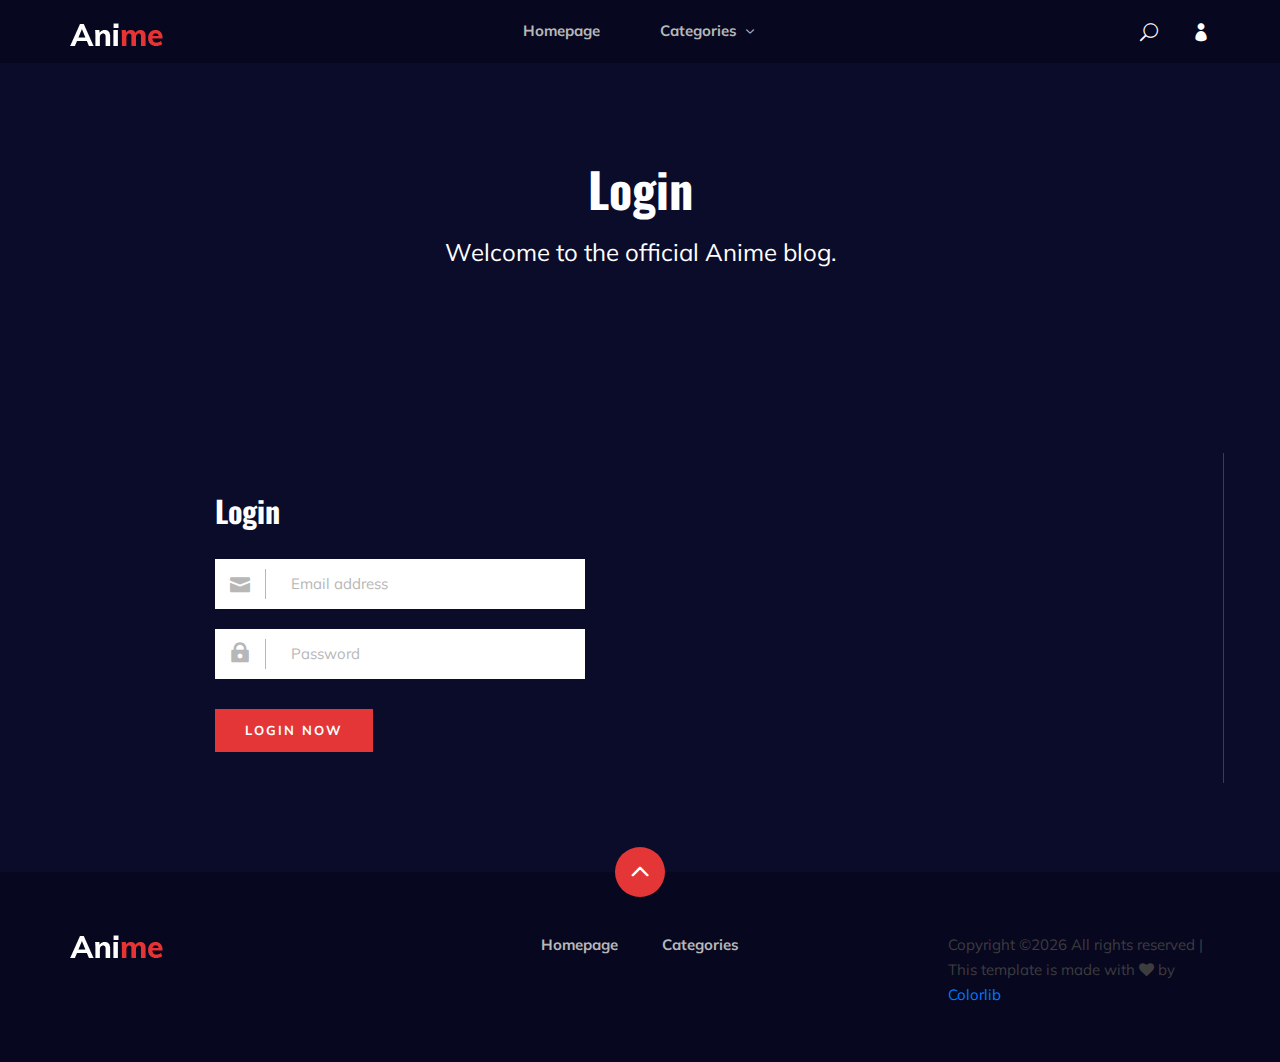
<file: login.html>
<!DOCTYPE html>
<html lang="zxx">

<head>
    <meta charset="UTF-8">
    <meta name="description" content="Anime Template">
    <meta name="keywords" content="Anime, unica, creative, html">
    <meta name="viewport" content="width=device-width, initial-scale=1.0">
    <meta http-equiv="X-UA-Compatible" content="ie=edge">
    <title>Anime | Template</title>

    <!-- Google Font -->
    <link href="https://fonts.googleapis.com/css2?family=Oswald:wght@300;400;500;600;700&display=swap" rel="stylesheet">
    <link href="https://fonts.googleapis.com/css2?family=Mulish:wght@300;400;500;600;700;800;900&display=swap"
        rel="stylesheet">
    <link rel="stylesheet" href="https://unpkg.com/swiper@8/swiper-bundle.min.css" />
    <!-- Css Styles -->
    <link rel="stylesheet" href="css/bootstrap.min.css" type="text/css">
    <link rel="stylesheet" href="css/font-awesome.min.css" type="text/css">
    <link rel="stylesheet" href="css/elegant-icons.css" type="text/css">
    <link rel="stylesheet" href="css/style.css" type="text/css">
</head>

<body>
    <!-- Page Preloder -->
    <div id="preloder" class="preloder">
        <div class="loader"></div>
    </div>

    <!-- Header Section Begin -->
    <header class="header">
        <div class="container">
            <div class="row">
                <div class="col-lg-2">
                    <div class="header__logo">
                        <a href="./index.html">
                            <img src="img/logo.png" alt="">
                        </a>
                    </div>
                </div>
                <div class="col-lg-8">
                    <div class="header__nav">
                        <nav class="header__menu mobile-menu">
                            <ul>
                                <li><a href="./index.html">Homepage</a></li>
                                <li><a href="./categories.html">Categories <span class="arrow_carrot-down"></span></a>
                                    <ul class="dropdown">
                                        <li><a href="./categories.html">Categories</a></li>
                                    </ul>
                                </li>
                            </ul>
                        </nav>
                    </div>
                </div>
                <div class="col-lg-2">
                    <div class="header__right">
                        <a href="#" class="search-switch"><span class="icon_search"></span></a>
                        <a href="./login.html"><span class="icon_profile"></span></a>
                    </div>
                </div>
            </div>
            <div id="mobile-menu-wrap"></div>
        </div>
    </header>
    <!-- Header End -->

    <!-- Normal Breadcrumb Begin -->
    <section class="normal-breadcrumb set-bg" data-setbg="img/normal-breadcrumb.jpg">
        <div class="container">
            <div class="row">
                <div class="col-lg-12 text-center">
                    <div class="normal__breadcrumb__text">
                        <h2>Login</h2>
                        <p>Welcome to the official Anime blog.</p>
                    </div>
                </div>
            </div>
        </div>
    </section>
    <!-- Normal Breadcrumb End -->

    <!-- Login Section Begin -->
    <section class="login spad">
        <div class="container">
            <div class="row">
                <div class="col-lg-12">
                    <div class="login__form">
                        <h3>Login</h3>
                        <form action="#">
                            <div class="input__item">
                                <input type="text" placeholder="Email address">
                                <span class="icon_mail"></span>
                            </div>
                            <div class="input__item">
                                <input type="text" placeholder="Password">
                                <span class="icon_lock"></span>
                            </div>
                            <button type="submit" class="site-btn">Login Now</button>
                        </form>
                    </div>
                </div>
            </div>
        </div>
    </section>
    <!-- Login Section End -->

    <!-- Footer Section Begin -->
    <footer class="footer">
        <div class="page-up">
            <a href="#" id="scrollToTopButton"><span class="arrow_carrot-up"></span></a>
        </div>
        <div class="container">
            <div class="row">
                <div class="col-lg-3">
                    <div class="footer__logo">
                        <a href="./index.html"><img src="img/logo.png" alt=""></a>
                    </div>
                </div>
                <div class="col-lg-6">
                    <div class="footer__nav">
                        <ul>
                            <li class="active"><a href="./index.html">Homepage</a></li>
                            <li><a href="./categories.html">Categories</a></li>
                        </ul>
                    </div>
                </div>
                <div class="col-lg-3">
                    <p><!-- Link back to Colorlib can't be removed. Template is licensed under CC BY 3.0. -->
                      Copyright &copy;<script>document.write(new Date().getFullYear());</script> All rights reserved | This template is made with <i class="fa fa-heart" aria-hidden="true"></i> by <a href="https://colorlib.com" target="_blank">Colorlib</a>
                      <!-- Link back to Colorlib can't be removed. Template is licensed under CC BY 3.0. --></p>

                  </div>
              </div>
          </div>
      </footer>
      <!-- Footer Section End -->

      <!-- Search model Begin -->
      <div class="search-model">
        <div class="h-100 d-flex align-items-center justify-content-center">
            <div class="search-close-switch"><i class="icon_close"></i></div>
            <form class="search-model-form">
                <input type="text" id="search-input" placeholder="Search here.....">
            </form>
        </div>
    </div>
    <!-- Search model end -->

    <!-- Js Plugins -->
</body>

</html>
</file>
<file: css/elegant-icons.css>
@font-face {
	font-family: 'ElegantIcons';
	src:url('../fonts/ElegantIcons.eot');
	src:url('../fonts/ElegantIcons.eot?#iefix') format('embedded-opentype'),
		url('../fonts/ElegantIcons.woff') format('woff'),
		url('../fonts/ElegantIcons.ttf') format('truetype'),
		url('../fonts/ElegantIcons.svg#ElegantIcons') format('svg');
	font-weight: normal;
	font-style: normal;
}

/* Use the following CSS code if you want to use data attributes for inserting your icons */
[data-icon]:before {
	font-family: 'ElegantIcons';
	content: attr(data-icon);
	speak: none;
	font-weight: normal;
	font-variant: normal;
	text-transform: none;
	line-height: 1;
	-webkit-font-smoothing: antialiased;
	-moz-osx-font-smoothing: grayscale;
}

/* Use the following CSS code if you want to have a class per icon */
/*
Instead of a list of all class selectors,
you can use the generic selector below, but it's slower:
[class*="your-class-prefix"] {
*/
.arrow_up, .arrow_down, .arrow_left, .arrow_right, .arrow_left-up, .arrow_right-up, .arrow_right-down, .arrow_left-down, .arrow-up-down, .arrow_up-down_alt, .arrow_left-right_alt, .arrow_left-right, .arrow_expand_alt2, .arrow_expand_alt, .arrow_condense, .arrow_expand, .arrow_move, .arrow_carrot-up, .arrow_carrot-down, .arrow_carrot-left, .arrow_carrot-right, .arrow_carrot-2up, .arrow_carrot-2down, .arrow_carrot-2left, .arrow_carrot-2right, .arrow_carrot-up_alt2, .arrow_carrot-down_alt2, .arrow_carrot-left_alt2, .arrow_carrot-right_alt2, .arrow_carrot-2up_alt2, .arrow_carrot-2down_alt2, .arrow_carrot-2left_alt2, .arrow_carrot-2right_alt2, .arrow_triangle-up, .arrow_triangle-down, .arrow_triangle-left, .arrow_triangle-right, .arrow_triangle-up_alt2, .arrow_triangle-down_alt2, .arrow_triangle-left_alt2, .arrow_triangle-right_alt2, .arrow_back, .icon_minus-06, .icon_plus, .icon_close, .icon_check, .icon_minus_alt2, .icon_plus_alt2, .icon_close_alt2, .icon_check_alt2, .icon_zoom-out_alt, .icon_zoom-in_alt, .icon_search, .icon_box-empty, .icon_box-selected, .icon_minus-box, .icon_plus-box, .icon_box-checked, .icon_circle-empty, .icon_circle-slelected, .icon_stop_alt2, .icon_stop, .icon_pause_alt2, .icon_pause, .icon_menu, .icon_menu-square_alt2, .icon_menu-circle_alt2, .icon_ul, .icon_ol, .icon_adjust-horiz, .icon_adjust-vert, .icon_document_alt, .icon_documents_alt, .icon_pencil, .icon_pencil-edit_alt, .icon_pencil-edit, .icon_folder-alt, .icon_folder-open_alt, .icon_folder-add_alt, .icon_info_alt, .icon_error-oct_alt, .icon_error-circle_alt, .icon_error-triangle_alt, .icon_question_alt2, .icon_question, .icon_comment_alt, .icon_chat_alt, .icon_vol-mute_alt, .icon_volume-low_alt, .icon_volume-high_alt, .icon_quotations, .icon_quotations_alt2, .icon_clock_alt, .icon_lock_alt, .icon_lock-open_alt, .icon_key_alt, .icon_cloud_alt, .icon_cloud-upload_alt, .icon_cloud-download_alt, .icon_image, .icon_images, .icon_lightbulb_alt, .icon_gift_alt, .icon_house_alt, .icon_genius, .icon_mobile, .icon_tablet, .icon_laptop, .icon_desktop, .icon_camera_alt, .icon_mail_alt, .icon_cone_alt, .icon_ribbon_alt, .icon_bag_alt, .icon_creditcard, .icon_cart_alt, .icon_paperclip, .icon_tag_alt, .icon_tags_alt, .icon_trash_alt, .icon_cursor_alt, .icon_mic_alt, .icon_compass_alt, .icon_pin_alt, .icon_pushpin_alt, .icon_map_alt, .icon_drawer_alt, .icon_toolbox_alt, .icon_book_alt, .icon_calendar, .icon_film, .icon_table, .icon_contacts_alt, .icon_headphones, .icon_lifesaver, .icon_piechart, .icon_refresh, .icon_link_alt, .icon_link, .icon_loading, .icon_blocked, .icon_archive_alt, .icon_heart_alt, .icon_star_alt, .icon_star-half_alt, .icon_star, .icon_star-half, .icon_tools, .icon_tool, .icon_cog, .icon_cogs, .arrow_up_alt, .arrow_down_alt, .arrow_left_alt, .arrow_right_alt, .arrow_left-up_alt, .arrow_right-up_alt, .arrow_right-down_alt, .arrow_left-down_alt, .arrow_condense_alt, .arrow_expand_alt3, .arrow_carrot_up_alt, .arrow_carrot-down_alt, .arrow_carrot-left_alt, .arrow_carrot-right_alt, .arrow_carrot-2up_alt, .arrow_carrot-2dwnn_alt, .arrow_carrot-2left_alt, .arrow_carrot-2right_alt, .arrow_triangle-up_alt, .arrow_triangle-down_alt, .arrow_triangle-left_alt, .arrow_triangle-right_alt, .icon_minus_alt, .icon_plus_alt, .icon_close_alt, .icon_check_alt, .icon_zoom-out, .icon_zoom-in, .icon_stop_alt, .icon_menu-square_alt, .icon_menu-circle_alt, .icon_document, .icon_documents, .icon_pencil_alt, .icon_folder, .icon_folder-open, .icon_folder-add, .icon_folder_upload, .icon_folder_download, .icon_info, .icon_error-circle, .icon_error-oct, .icon_error-triangle, .icon_question_alt, .icon_comment, .icon_chat, .icon_vol-mute, .icon_volume-low, .icon_volume-high, .icon_quotations_alt, .icon_clock, .icon_lock, .icon_lock-open, .icon_key, .icon_cloud, .icon_cloud-upload, .icon_cloud-download, .icon_lightbulb, .icon_gift, .icon_house, .icon_camera, .icon_mail, .icon_cone, .icon_ribbon, .icon_bag, .icon_cart, .icon_tag, .icon_tags, .icon_trash, .icon_cursor, .icon_mic, .icon_compass, .icon_pin, .icon_pushpin, .icon_map, .icon_drawer, .icon_toolbox, .icon_book, .icon_contacts, .icon_archive, .icon_heart, .icon_profile, .icon_group, .icon_grid-2x2, .icon_grid-3x3, .icon_music, .icon_pause_alt, .icon_phone, .icon_upload, .icon_download, .social_facebook, .social_twitter, .social_pinterest, .social_googleplus, .social_tumblr, .social_tumbleupon, .social_wordpress, .social_instagram, .social_dribbble, .social_vimeo, .social_linkedin, .social_rss, .social_deviantart, .social_share, .social_myspace, .social_skype, .social_youtube, .social_picassa, .social_googledrive, .social_flickr, .social_blogger, .social_spotify, .social_delicious, .social_facebook_circle, .social_twitter_circle, .social_pinterest_circle, .social_googleplus_circle, .social_tumblr_circle, .social_stumbleupon_circle, .social_wordpress_circle, .social_instagram_circle, .social_dribbble_circle, .social_vimeo_circle, .social_linkedin_circle, .social_rss_circle, .social_deviantart_circle, .social_share_circle, .social_myspace_circle, .social_skype_circle, .social_youtube_circle, .social_picassa_circle, .social_googledrive_alt2, .social_flickr_circle, .social_blogger_circle, .social_spotify_circle, .social_delicious_circle, .social_facebook_square, .social_twitter_square, .social_pinterest_square, .social_googleplus_square, .social_tumblr_square, .social_stumbleupon_square, .social_wordpress_square, .social_instagram_square, .social_dribbble_square, .social_vimeo_square, .social_linkedin_square, .social_rss_square, .social_deviantart_square, .social_share_square, .social_myspace_square, .social_skype_square, .social_youtube_square, .social_picassa_square, .social_googledrive_square, .social_flickr_square, .social_blogger_square, .social_spotify_square, .social_delicious_square, .icon_printer, .icon_calulator, .icon_building, .icon_floppy, .icon_drive, .icon_search-2, .icon_id, .icon_id-2, .icon_puzzle, .icon_like, .icon_dislike, .icon_mug, .icon_currency, .icon_wallet, .icon_pens, .icon_easel, .icon_flowchart, .icon_datareport, .icon_briefcase, .icon_shield, .icon_percent, .icon_globe, .icon_globe-2, .icon_target, .icon_hourglass, .icon_balance, .icon_rook, .icon_printer-alt, .icon_calculator_alt, .icon_building_alt, .icon_floppy_alt, .icon_drive_alt, .icon_search_alt, .icon_id_alt, .icon_id-2_alt, .icon_puzzle_alt, .icon_like_alt, .icon_dislike_alt, .icon_mug_alt, .icon_currency_alt, .icon_wallet_alt, .icon_pens_alt, .icon_easel_alt, .icon_flowchart_alt, .icon_datareport_alt, .icon_briefcase_alt, .icon_shield_alt, .icon_percent_alt, .icon_globe_alt, .icon_clipboard {
	font-family: 'ElegantIcons';
	speak: none;
	font-style: normal;
	font-weight: normal;
	font-variant: normal;
	text-transform: none;
	line-height: 1;
	-webkit-font-smoothing: antialiased;
}
.arrow_up:before {
	content: "\21";
}
.arrow_down:before {
	content: "\22";
}
.arrow_left:before {
	content: "\23";
}
.arrow_right:before {
	content: "\24";
}
.arrow_left-up:before {
	content: "\25";
}
.arrow_right-up:before {
	content: "\26";
}
.arrow_right-down:before {
	content: "\27";
}
.arrow_left-down:before {
	content: "\28";
}
.arrow-up-down:before {
	content: "\29";
}
.arrow_up-down_alt:before {
	content: "\2a";
}
.arrow_left-right_alt:before {
	content: "\2b";
}
.arrow_left-right:before {
	content: "\2c";
}
.arrow_expand_alt2:before {
	content: "\2d";
}
.arrow_expand_alt:before {
	content: "\2e";
}
.arrow_condense:before {
	content: "\2f";
}
.arrow_expand:before {
	content: "\30";
}
.arrow_move:before {
	content: "\31";
}
.arrow_carrot-up:before {
	content: "\32";
}
.arrow_carrot-down:before {
	content: "\33";
}
.arrow_carrot-left:before {
	content: "\34";
}
.arrow_carrot-right:before {
	content: "\35";
}
.arrow_carrot-2up:before {
	content: "\36";
}
.arrow_carrot-2down:before {
	content: "\37";
}
.arrow_carrot-2left:before {
	content: "\38";
}
.arrow_carrot-2right:before {
	content: "\39";
}
.arrow_carrot-up_alt2:before {
	content: "\3a";
}
.arrow_carrot-down_alt2:before {
	content: "\3b";
}
.arrow_carrot-left_alt2:before {
	content: "\3c";
}
.arrow_carrot-right_alt2:before {
	content: "\3d";
}
.arrow_carrot-2up_alt2:before {
	content: "\3e";
}
.arrow_carrot-2down_alt2:before {
	content: "\3f";
}
.arrow_carrot-2left_alt2:before {
	content: "\40";
}
.arrow_carrot-2right_alt2:before {
	content: "\41";
}
.arrow_triangle-up:before {
	content: "\42";
}
.arrow_triangle-down:before {
	content: "\43";
}
.arrow_triangle-left:before {
	content: "\44";
}
.arrow_triangle-right:before {
	content: "\45";
}
.arrow_triangle-up_alt2:before {
	content: "\46";
}
.arrow_triangle-down_alt2:before {
	content: "\47";
}
.arrow_triangle-left_alt2:before {
	content: "\48";
}
.arrow_triangle-right_alt2:before {
	content: "\49";
}
.arrow_back:before {
	content: "\4a";
}
.icon_minus-06:before {
	content: "\4b";
}
.icon_plus:before {
	content: "\4c";
}
.icon_close:before {
	content: "\4d";
}
.icon_check:before {
	content: "\4e";
}
.icon_minus_alt2:before {
	content: "\4f";
}
.icon_plus_alt2:before {
	content: "\50";
}
.icon_close_alt2:before {
	content: "\51";
}
.icon_check_alt2:before {
	content: "\52";
}
.icon_zoom-out_alt:before {
	content: "\53";
}
.icon_zoom-in_alt:before {
	content: "\54";
}
.icon_search:before {
	content: "\55";
}
.icon_box-empty:before {
	content: "\56";
}
.icon_box-selected:before {
	content: "\57";
}
.icon_minus-box:before {
	content: "\58";
}
.icon_plus-box:before {
	content: "\59";
}
.icon_box-checked:before {
	content: "\5a";
}
.icon_circle-empty:before {
	content: "\5b";
}
.icon_circle-slelected:before {
	content: "\5c";
}
.icon_stop_alt2:before {
	content: "\5d";
}
.icon_stop:before {
	content: "\5e";
}
.icon_pause_alt2:before {
	content: "\5f";
}
.icon_pause:before {
	content: "\60";
}
.icon_menu:before {
	content: "\61";
}
.icon_menu-square_alt2:before {
	content: "\62";
}
.icon_menu-circle_alt2:before {
	content: "\63";
}
.icon_ul:before {
	content: "\64";
}
.icon_ol:before {
	content: "\65";
}
.icon_adjust-horiz:before {
	content: "\66";
}
.icon_adjust-vert:before {
	content: "\67";
}
.icon_document_alt:before {
	content: "\68";
}
.icon_documents_alt:before {
	content: "\69";
}
.icon_pencil:before {
	content: "\6a";
}
.icon_pencil-edit_alt:before {
	content: "\6b";
}
.icon_pencil-edit:before {
	content: "\6c";
}
.icon_folder-alt:before {
	content: "\6d";
}
.icon_folder-open_alt:before {
	content: "\6e";
}
.icon_folder-add_alt:before {
	content: "\6f";
}
.icon_info_alt:before {
	content: "\70";
}
.icon_error-oct_alt:before {
	content: "\71";
}
.icon_error-circle_alt:before {
	content: "\72";
}
.icon_error-triangle_alt:before {
	content: "\73";
}
.icon_question_alt2:before {
	content: "\74";
}
.icon_question:before {
	content: "\75";
}
.icon_comment_alt:before {
	content: "\76";
}
.icon_chat_alt:before {
	content: "\77";
}
.icon_vol-mute_alt:before {
	content: "\78";
}
.icon_volume-low_alt:before {
	content: "\79";
}
.icon_volume-high_alt:before {
	content: "\7a";
}
.icon_quotations:before {
	content: "\7b";
}
.icon_quotations_alt2:before {
	content: "\7c";
}
.icon_clock_alt:before {
	content: "\7d";
}
.icon_lock_alt:before {
	content: "\7e";
}
.icon_lock-open_alt:before {
	content: "\e000";
}
.icon_key_alt:before {
	content: "\e001";
}
.icon_cloud_alt:before {
	content: "\e002";
}
.icon_cloud-upload_alt:before {
	content: "\e003";
}
.icon_cloud-download_alt:before {
	content: "\e004";
}
.icon_image:before {
	content: "\e005";
}
.icon_images:before {
	content: "\e006";
}
.icon_lightbulb_alt:before {
	content: "\e007";
}
.icon_gift_alt:before {
	content: "\e008";
}
.icon_house_alt:before {
	content: "\e009";
}
.icon_genius:before {
	content: "\e00a";
}
.icon_mobile:before {
	content: "\e00b";
}
.icon_tablet:before {
	content: "\e00c";
}
.icon_laptop:before {
	content: "\e00d";
}
.icon_desktop:before {
	content: "\e00e";
}
.icon_camera_alt:before {
	content: "\e00f";
}
.icon_mail_alt:before {
	content: "\e010";
}
.icon_cone_alt:before {
	content: "\e011";
}
.icon_ribbon_alt:before {
	content: "\e012";
}
.icon_bag_alt:before {
	content: "\e013";
}
.icon_creditcard:before {
	content: "\e014";
}
.icon_cart_alt:before {
	content: "\e015";
}
.icon_paperclip:before {
	content: "\e016";
}
.icon_tag_alt:before {
	content: "\e017";
}
.icon_tags_alt:before {
	content: "\e018";
}
.icon_trash_alt:before {
	content: "\e019";
}
.icon_cursor_alt:before {
	content: "\e01a";
}
.icon_mic_alt:before {
	content: "\e01b";
}
.icon_compass_alt:before {
	content: "\e01c";
}
.icon_pin_alt:before {
	content: "\e01d";
}
.icon_pushpin_alt:before {
	content: "\e01e";
}
.icon_map_alt:before {
	content: "\e01f";
}
.icon_drawer_alt:before {
	content: "\e020";
}
.icon_toolbox_alt:before {
	content: "\e021";
}
.icon_book_alt:before {
	content: "\e022";
}
.icon_calendar:before {
	content: "\e023";
}
.icon_film:before {
	content: "\e024";
}
.icon_table:before {
	content: "\e025";
}
.icon_contacts_alt:before {
	content: "\e026";
}
.icon_headphones:before {
	content: "\e027";
}
.icon_lifesaver:before {
	content: "\e028";
}
.icon_piechart:before {
	content: "\e029";
}
.icon_refresh:before {
	content: "\e02a";
}
.icon_link_alt:before {
	content: "\e02b";
}
.icon_link:before {
	content: "\e02c";
}
.icon_loading:before {
	content: "\e02d";
}
.icon_blocked:before {
	content: "\e02e";
}
.icon_archive_alt:before {
	content: "\e02f";
}
.icon_heart_alt:before {
	content: "\e030";
}
.icon_star_alt:before {
	content: "\e031";
}
.icon_star-half_alt:before {
	content: "\e032";
}
.icon_star:before {
	content: "\e033";
}
.icon_star-half:before {
	content: "\e034";
}
.icon_tools:before {
	content: "\e035";
}
.icon_tool:before {
	content: "\e036";
}
.icon_cog:before {
	content: "\e037";
}
.icon_cogs:before {
	content: "\e038";
}
.arrow_up_alt:before {
	content: "\e039";
}
.arrow_down_alt:before {
	content: "\e03a";
}
.arrow_left_alt:before {
	content: "\e03b";
}
.arrow_right_alt:before {
	content: "\e03c";
}
.arrow_left-up_alt:before {
	content: "\e03d";
}
.arrow_right-up_alt:before {
	content: "\e03e";
}
.arrow_right-down_alt:before {
	content: "\e03f";
}
.arrow_left-down_alt:before {
	content: "\e040";
}
.arrow_condense_alt:before {
	content: "\e041";
}
.arrow_expand_alt3:before {
	content: "\e042";
}
.arrow_carrot_up_alt:before {
	content: "\e043";
}
.arrow_carrot-down_alt:before {
	content: "\e044";
}
.arrow_carrot-left_alt:before {
	content: "\e045";
}
.arrow_carrot-right_alt:before {
	content: "\e046";
}
.arrow_carrot-2up_alt:before {
	content: "\e047";
}
.arrow_carrot-2dwnn_alt:before {
	content: "\e048";
}
.arrow_carrot-2left_alt:before {
	content: "\e049";
}
.arrow_carrot-2right_alt:before {
	content: "\e04a";
}
.arrow_triangle-up_alt:before {
	content: "\e04b";
}
.arrow_triangle-down_alt:before {
	content: "\e04c";
}
.arrow_triangle-left_alt:before {
	content: "\e04d";
}
.arrow_triangle-right_alt:before {
	content: "\e04e";
}
.icon_minus_alt:before {
	content: "\e04f";
}
.icon_plus_alt:before {
	content: "\e050";
}
.icon_close_alt:before {
	content: "\e051";
}
.icon_check_alt:before {
	content: "\e052";
}
.icon_zoom-out:before {
	content: "\e053";
}
.icon_zoom-in:before {
	content: "\e054";
}
.icon_stop_alt:before {
	content: "\e055";
}
.icon_menu-square_alt:before {
	content: "\e056";
}
.icon_menu-circle_alt:before {
	content: "\e057";
}
.icon_document:before {
	content: "\e058";
}
.icon_documents:before {
	content: "\e059";
}
.icon_pencil_alt:before {
	content: "\e05a";
}
.icon_folder:before {
	content: "\e05b";
}
.icon_folder-open:before {
	content: "\e05c";
}
.icon_folder-add:before {
	content: "\e05d";
}
.icon_folder_upload:before {
	content: "\e05e";
}
.icon_folder_download:before {
	content: "\e05f";
}
.icon_info:before {
	content: "\e060";
}
.icon_error-circle:before {
	content: "\e061";
}
.icon_error-oct:before {
	content: "\e062";
}
.icon_error-triangle:before {
	content: "\e063";
}
.icon_question_alt:before {
	content: "\e064";
}
.icon_comment:before {
	content: "\e065";
}
.icon_chat:before {
	content: "\e066";
}
.icon_vol-mute:before {
	content: "\e067";
}
.icon_volume-low:before {
	content: "\e068";
}
.icon_volume-high:before {
	content: "\e069";
}
.icon_quotations_alt:before {
	content: "\e06a";
}
.icon_clock:before {
	content: "\e06b";
}
.icon_lock:before {
	content: "\e06c";
}
.icon_lock-open:before {
	content: "\e06d";
}
.icon_key:before {
	content: "\e06e";
}
.icon_cloud:before {
	content: "\e06f";
}
.icon_cloud-upload:before {
	content: "\e070";
}
.icon_cloud-download:before {
	content: "\e071";
}
.icon_lightbulb:before {
	content: "\e072";
}
.icon_gift:before {
	content: "\e073";
}
.icon_house:before {
	content: "\e074";
}
.icon_camera:before {
	content: "\e075";
}
.icon_mail:before {
	content: "\e076";
}
.icon_cone:before {
	content: "\e077";
}
.icon_ribbon:before {
	content: "\e078";
}
.icon_bag:before {
	content: "\e079";
}
.icon_cart:before {
	content: "\e07a";
}
.icon_tag:before {
	content: "\e07b";
}
.icon_tags:before {
	content: "\e07c";
}
.icon_trash:before {
	content: "\e07d";
}
.icon_cursor:before {
	content: "\e07e";
}
.icon_mic:before {
	content: "\e07f";
}
.icon_compass:before {
	content: "\e080";
}
.icon_pin:before {
	content: "\e081";
}
.icon_pushpin:before {
	content: "\e082";
}
.icon_map:before {
	content: "\e083";
}
.icon_drawer:before {
	content: "\e084";
}
.icon_toolbox:before {
	content: "\e085";
}
.icon_book:before {
	content: "\e086";
}
.icon_contacts:before {
	content: "\e087";
}
.icon_archive:before {
	content: "\e088";
}
.icon_heart:before {
	content: "\e089";
}
.icon_profile:before {
	content: "\e08a";
}
.icon_group:before {
	content: "\e08b";
}
.icon_grid-2x2:before {
	content: "\e08c";
}
.icon_grid-3x3:before {
	content: "\e08d";
}
.icon_music:before {
	content: "\e08e";
}
.icon_pause_alt:before {
	content: "\e08f";
}
.icon_phone:before {
	content: "\e090";
}
.icon_upload:before {
	content: "\e091";
}
.icon_download:before {
	content: "\e092";
}
.social_facebook:before {
	content: "\e093";
}
.social_twitter:before {
	content: "\e094";
}
.social_pinterest:before {
	content: "\e095";
}
.social_googleplus:before {
	content: "\e096";
}
.social_tumblr:before {
	content: "\e097";
}
.social_tumbleupon:before {
	content: "\e098";
}
.social_wordpress:before {
	content: "\e099";
}
.social_instagram:before {
	content: "\e09a";
}
.social_dribbble:before {
	content: "\e09b";
}
.social_vimeo:before {
	content: "\e09c";
}
.social_linkedin:before {
	content: "\e09d";
}
.social_rss:before {
	content: "\e09e";
}
.social_deviantart:before {
	content: "\e09f";
}
.social_share:before {
	content: "\e0a0";
}
.social_myspace:before {
	content: "\e0a1";
}
.social_skype:before {
	content: "\e0a2";
}
.social_youtube:before {
	content: "\e0a3";
}
.social_picassa:before {
	content: "\e0a4";
}
.social_googledrive:before {
	content: "\e0a5";
}
.social_flickr:before {
	content: "\e0a6";
}
.social_blogger:before {
	content: "\e0a7";
}
.social_spotify:before {
	content: "\e0a8";
}
.social_delicious:before {
	content: "\e0a9";
}
.social_facebook_circle:before {
	content: "\e0aa";
}
.social_twitter_circle:before {
	content: "\e0ab";
}
.social_pinterest_circle:before {
	content: "\e0ac";
}
.social_googleplus_circle:before {
	content: "\e0ad";
}
.social_tumblr_circle:before {
	content: "\e0ae";
}
.social_stumbleupon_circle:before {
	content: "\e0af";
}
.social_wordpress_circle:before {
	content: "\e0b0";
}
.social_instagram_circle:before {
	content: "\e0b1";
}
.social_dribbble_circle:before {
	content: "\e0b2";
}
.social_vimeo_circle:before {
	content: "\e0b3";
}
.social_linkedin_circle:before {
	content: "\e0b4";
}
.social_rss_circle:before {
	content: "\e0b5";
}
.social_deviantart_circle:before {
	content: "\e0b6";
}
.social_share_circle:before {
	content: "\e0b7";
}
.social_myspace_circle:before {
	content: "\e0b8";
}
.social_skype_circle:before {
	content: "\e0b9";
}
.social_youtube_circle:before {
	content: "\e0ba";
}
.social_picassa_circle:before {
	content: "\e0bb";
}
.social_googledrive_alt2:before {
	content: "\e0bc";
}
.social_flickr_circle:before {
	content: "\e0bd";
}
.social_blogger_circle:before {
	content: "\e0be";
}
.social_spotify_circle:before {
	content: "\e0bf";
}
.social_delicious_circle:before {
	content: "\e0c0";
}
.social_facebook_square:before {
	content: "\e0c1";
}
.social_twitter_square:before {
	content: "\e0c2";
}
.social_pinterest_square:before {
	content: "\e0c3";
}
.social_googleplus_square:before {
	content: "\e0c4";
}
.social_tumblr_square:before {
	content: "\e0c5";
}
.social_stumbleupon_square:before {
	content: "\e0c6";
}
.social_wordpress_square:before {
	content: "\e0c7";
}
.social_instagram_square:before {
	content: "\e0c8";
}
.social_dribbble_square:before {
	content: "\e0c9";
}
.social_vimeo_square:before {
	content: "\e0ca";
}
.social_linkedin_square:before {
	content: "\e0cb";
}
.social_rss_square:before {
	content: "\e0cc";
}
.social_deviantart_square:before {
	content: "\e0cd";
}
.social_share_square:before {
	content: "\e0ce";
}
.social_myspace_square:before {
	content: "\e0cf";
}
.social_skype_square:before {
	content: "\e0d0";
}
.social_youtube_square:before {
	content: "\e0d1";
}
.social_picassa_square:before {
	content: "\e0d2";
}
.social_googledrive_square:before {
	content: "\e0d3";
}
.social_flickr_square:before {
	content: "\e0d4";
}
.social_blogger_square:before {
	content: "\e0d5";
}
.social_spotify_square:before {
	content: "\e0d6";
}
.social_delicious_square:before {
	content: "\e0d7";
}
.icon_printer:before {
	content: "\e103";
}
.icon_calulator:before {
	content: "\e0ee";
}
.icon_building:before {
	content: "\e0ef";
}
.icon_floppy:before {
	content: "\e0e8";
}
.icon_drive:before {
	content: "\e0ea";
}
.icon_search-2:before {
	content: "\e101";
}
.icon_id:before {
	content: "\e107";
}
.icon_id-2:before {
	content: "\e108";
}
.icon_puzzle:before {
	content: "\e102";
}
.icon_like:before {
	content: "\e106";
}
.icon_dislike:before {
	content: "\e0eb";
}
.icon_mug:before {
	content: "\e105";
}
.icon_currency:before {
	content: "\e0ed";
}
.icon_wallet:before {
	content: "\e100";
}
.icon_pens:before {
	content: "\e104";
}
.icon_easel:before {
	content: "\e0e9";
}
.icon_flowchart:before {
	content: "\e109";
}
.icon_datareport:before {
	content: "\e0ec";
}
.icon_briefcase:before {
	content: "\e0fe";
}
.icon_shield:before {
	content: "\e0f6";
}
.icon_percent:before {
	content: "\e0fb";
}
.icon_globe:before {
	content: "\e0e2";
}
.icon_globe-2:before {
	content: "\e0e3";
}
.icon_target:before {
	content: "\e0f5";
}
.icon_hourglass:before {
	content: "\e0e1";
}
.icon_balance:before {
	content: "\e0ff";
}
.icon_rook:before {
	content: "\e0f8";
}
.icon_printer-alt:before {
	content: "\e0fa";
}
.icon_calculator_alt:before {
	content: "\e0e7";
}
.icon_building_alt:before {
	content: "\e0fd";
}
.icon_floppy_alt:before {
	content: "\e0e4";
}
.icon_drive_alt:before {
	content: "\e0e5";
}
.icon_search_alt:before {
	content: "\e0f7";
}
.icon_id_alt:before {
	content: "\e0e0";
}
.icon_id-2_alt:before {
	content: "\e0fc";
}
.icon_puzzle_alt:before {
	content: "\e0f9";
}
.icon_like_alt:before {
	content: "\e0dd";
}
.icon_dislike_alt:before {
	content: "\e0f1";
}
.icon_mug_alt:before {
	content: "\e0dc";
}
.icon_currency_alt:before {
	content: "\e0f3";
}
.icon_wallet_alt:before {
	content: "\e0d8";
}
.icon_pens_alt:before {
	content: "\e0db";
}
.icon_easel_alt:before {
	content: "\e0f0";
}
.icon_flowchart_alt:before {
	content: "\e0df";
}
.icon_datareport_alt:before {
	content: "\e0f2";
}
.icon_briefcase_alt:before {
	content: "\e0f4";
}
.icon_shield_alt:before {
	content: "\e0d9";
}
.icon_percent_alt:before {
	content: "\e0da";
}
.icon_globe_alt:before {
	content: "\e0de";
}
.icon_clipboard:before {
	content: "\e0e6";
}


	.glyph {
		float: left;
		text-align: center;
		padding: .75em;
		margin: .4em 1.5em .75em 0;
		width: 6em;
text-shadow: none;
	}
        .glyph_big {
        font-size: 128px;
        color: #59c5dc;
        float: left;
        margin-right: 20px;
        }

        .glyph div { padding-bottom: 10px;}

	.glyph input {
		font-family: consolas, monospace;
		font-size: 12px;
		width: 100%;
		text-align: center;
		border: 0;
		box-shadow: 0 0 0 1px #ccc;
		padding: .2em;
                -moz-border-radius: 5px;
                -webkit-border-radius: 5px;
	}
	.centered {
		margin-left: auto;
		margin-right: auto;
	}
	.glyph .fs1 {
		font-size: 2em;
	}
</file>
<file: css/style.css>
html,
body {
    height: 100%;
    font-family: 'Mulish', sans-serif;
    -webkit-font-smoothing: antialiased;
    background: #0b0c2a
}

h1,
h2,
h3,
h4,
h5,
h6 {
    margin: 0;
    color: #111111;
    font-weight: 400;
    font-family: 'Mulish', sans-serif
}

h1 {
    font-size: 70px
}

h2 {
    font-size: 36px
}

h3 {
    font-size: 30px
}

h4 {
    font-size: 24px
}

h5 {
    font-size: 18px
}

h6 {
    font-size: 16px
}

p {
    font-size: 15px;
    font-family: 'Mulish', sans-serif;
    color: #3d3d3d;
    font-weight: 400;
    line-height: 25px;
    margin: 0 0 15px 0
}

img {
    max-width: 100%
}

input:focus,
select:focus,
button:focus,
textarea:focus {
    outline: none
}

a:hover,
a:focus {
    text-decoration: none;
    outline: none;
    color: #fff
}

ul,
ol {
    padding: 0;
    margin: 0
}

.section-title {
    margin-bottom: 30px
}

.section-title h4,
.section-title h5 {
    color: #fff;
    font-weight: 600;
    line-height: 21px;
    text-transform: uppercase;
    padding-left: 20px;
    position: relative;
    font-family: 'Oswald', sans-serif
}

.section-title h4:after,
.section-title h5:after {
    position: absolute;
    left: 0;
    top: -6px;
    height: 32px;
    width: 4px;
    background: #e53637;
    content: ""
}

.set-bg {
    background-repeat: no-repeat;
    background-size: cover;
    background-position: top center
}

.spad {
    padding-top: 100px;
    padding-bottom: 100px
}

.text-white h1,
.text-white h2,
.text-white h3,
.text-white h4,
.text-white h5,
.text-white h6,
.text-white p,
.text-white span,
.text-white li,
.text-white a {
    color: #fff
}

.primary-btn {
    display: inline-block;
    font-size: 13px;
    font-weight: 700;
    text-transform: uppercase;
    color: #fff;
    letter-spacing: 2px
}

.primary-btn span {
    font-size: 18px;
    margin-left: 5px;
    position: relative;
    top: 3px
}

.site-btn {
    font-size: 13px;
    color: #fff;
    background: #e53637;
    font-weight: 700;
    border: none;
    border-radius: 2px;
    letter-spacing: 2px;
    text-transform: uppercase;
    display: inline-block;
    padding: 12px 30px
}

.preloder {
    position: fixed;
    width: 100%;
    height: 100%;
    top: 0;
    left: 0;
    z-index: 999999;
    background: #000;
    visibility: hidden;
    opacity: 0;
    transition: .2s
}

.preloder.active {
    visibility: visible;
    opacity: 1
}

.loader {
    width: 40px;
    height: 40px;
    position: absolute;
    top: 50%;
    left: 50%;
    margin-top: -13px;
    margin-left: -13px;
    border-radius: 60px;
    animation: loader 0.8s linear infinite;
    -webkit-animation: loader 0.8s linear infinite
}

@keyframes loader {
    0% {
        transform: rotate(0deg);
        border: 4px solid #f44336;
        border-left-color: transparent
    }

    50% {
        transform: rotate(180deg);
        border: 4px solid #673ab7;
        border-left-color: transparent
    }

    100% {
        transform: rotate(360deg);
        border: 4px solid #f44336;
        border-left-color: transparent
    }
}

.spacial-controls {
    position: fixed;
    width: 111px;
    height: 91px;
    top: 0;
    right: 0;
    z-index: 999
}

.spacial-controls .search-switch {
    display: block;
    height: 100%;
    padding-top: 30px;
    background: #323232;
    text-align: center;
    cursor: pointer
}

.search-model {
    z-index: -1;
    opacity: 0;
    position: fixed;
    width: 100%;
    height: 100%;
    left: 0;
    top: 0;
    background: #000;
    transition: opacity 0.3s, z-index 0.3s;
}

.search-model.active {
    z-index: 9999;
    opacity: 1;
}

.search-model-form {
    padding: 0 15px
}

.search-model-form input {
    width: 500px;
    font-size: 40px;
    border: none;
    border-bottom: 2px solid #333;
    background: 0 0;
    color: #999
}

.search-close-switch {
    position: absolute;
    width: 50px;
    height: 50px;
    background: #333;
    color: #fff;
    text-align: center;
    border-radius: 50%;
    font-size: 28px;
    line-height: 28px;
    top: 30px;
    cursor: pointer;
    display: flex;
    align-items: center;
    justify-content: center
}

.header {
    background: #070720
}

.header__logo {
    padding: 20px 0 17px
}

.header__logo a {
    display: inline-block
}

.header__menu {
    text-align: center
}

.header__menu ul li {
    list-style: none;
    display: inline-block;
    position: relative;
    margin-right: 16px
}

.header__menu ul li.active a {
    background: #e53637;
    color: #fff
}

.header__menu ul li:hover a {
    color: #fff
}

.header__menu ul li:hover .dropdown {
    top: 62px;
    opacity: 1;
    visibility: visible
}

.header__menu ul li:hover .dropdown li a {
    background: transparent
}

.header__menu ul li:last-child {
    margin-right: 0
}

.header__menu ul li .dropdown {
    position: absolute;
    left: 0;
    top: 82px;
    width: 150px;
    background: #fff;
    text-align: left;
    padding: 5px 0;
    z-index: 9;
    opacity: 0;
    visibility: hidden;
    transition: all, 0.3s
}

.header__menu ul li .dropdown li {
    display: block;
    margin-right: 0
}

.header__menu ul li .dropdown li a {
    font-size: 14px;
    color: #111;
    font-weight: 500;
    padding: 5px 20px
}

.header__menu ul li a {
    font-size: 15px;
    color: #b7b7b7;
    display: block;
    font-weight: 700;
    transition: all, 0.5s;
    padding: 20px
}

.header__menu ul li a span {
    position: relative;
    font-size: 17px;
    top: 2px
}

.header__right {
    text-align: right;
    padding: 20px 0 15px
}

.header__right a {
    display: inline-block;
    font-size: 18px;
    color: #fff;
    margin-right: 30px
}

.header__right a:last-child {
    margin-right: 0
}

.slicknav_menu {
    display: none
}

.hero {
    padding-top: 50px
}

.hero-box {
    position: relative
}

.hero-box .hero__slider-pagination {
    position: absolute;
    left: 0;
    bottom: 10px;
    width: 100%;
    text-align: center
}

.hero-box .hero__slider-pagination span {
    height: 8px;
    width: 8px;
    background: #b7b7b7;
    border-radius: 50%;
    margin-right: 10px;
    opacity: 1
}

.hero-box .hero__slider-pagination span.active {
    background: #ffffff
}

.hero-box .hero__slider-pagination span:last-child {
    margin-right: 0
}

.hero-box .hero__slider-pagination span.swiper-pagination-bullet-active {
    background-color: white
}

.hero-box .hero__slider-arrow {
    font-size: 36px;
    height: 66px;
    width: 66px;
    background: #0b0c2a;
    line-height: 66px;
    text-align: center;
    color: #fff;
    transform: rotate(45deg);
    position: relative;
    z-index: 4;
    position: absolute;
    left: -33px;
    top: 50%;
    margin-top: -47px
}

.hero-box .hero__slider-arrow.arrow__next {
    left: auto;
    right: -33px
}

.hero-box .hero__slider-arrow:after {
    position: absolute;
    top: 6px;
    left: 0;
    right: 0;
    height: 54px;
    width: 54px;
    background: rgba(255, 255, 255, 0.1);
    content: "";
    z-index: -1;
    margin: 0 auto
}

.hero-box .hero__slider-arrow span {
    transform: rotate(-45deg);
    display: block;
    z-index: 1
}

.hero__items {
    padding: 250px 0 42px 50px;
    border-radius: 5px;
    position: relative
}

.hero__text {
    position: relative;
    z-index: 9
}

.hero__text .label {
    font-size: 13px;
    color: #e53637;
    background: #fff;
    padding: 5px 14px 3px;
    display: inline-block;
    position: relative;
    top: -100px;
    opacity: 0;
    transition: all, 0.2s
}

.hero__text h2 {
    color: #fff;
    font-size: 42px;
    font-family: 'Oswald', sans-serif;
    font-weight: 700;
    line-height: 52px;
    margin-top: 35px;
    margin-bottom: 8px;
    position: relative;
    top: -100px;
    opacity: 0;
    transition: all, 0.4s
}

.hero__text p {
    color: #fff;
    font-size: 16px;
    margin-bottom: 40px;
    position: relative;
    top: -100px;
    opacity: 0;
    transition: all, 0.6s
}

.hero__text a {
    position: relative;
    top: -100px;
    opacity: 0;
    transition: all, 0.8s
}

.hero__text a span {
    font-size: 13px;
    color: #fff;
    background: #e53637;
    display: inline-block;
    font-weight: 700;
    letter-spacing: 2px;
    text-transform: uppercase;
    padding: 14px 20px;
    border-radius: 4px 0 0 4px;
    margin-right: 1px
}

.hero__text a i {
    font-size: 20px;
    display: inline-block;
    background: #e53637;
    padding: 11px 5px 16px 8px;
    color: #fff;
    border-radius: 0 4px 4px 0
}

.hero__text .show {
    opacity: 1
}

.hero__slider {
    position: relative
}

.hero__slider .swiper-slide-active .hero__text .label {
    top: 0;
    opacity: 1
}

.hero__slider .swiper-slide-active .hero__text h2 {
    top: 0;
    opacity: 1
}

.hero__slider .swiper-slide-active .hero__text p {
    top: 0;
    opacity: 1
}

.hero__slider .swiper-slide-active .hero__text a {
    top: 0;
    opacity: 1
}

.product {
    padding-bottom: 60px;
    padding-top: 80px
}

.product-page {
    padding-top: 60px
}

.btn__all {
    text-align: right;
    margin-bottom: 30px
}

.trending__product {
    margin-bottom: 50px
}

.popular__product {
    margin-bottom: 50px
}

.recent__product {
    margin-bottom: 50px
}

.product__item {
    margin-bottom: 30px
}

.product__item__pic {
    height: 325px;
    position: relative;
    border-radius: 5px
}

.product__item__pic img {
    position: absolute
}

.product__item__pic .ep {
    font-size: 13px;
    color: #fff;
    background: #e53637;
    display: inline-block;
    padding: 2px 12px;
    border-radius: 4px;
    position: absolute;
    left: 10px;
    top: 10px
}

.product__item__pic .comment {
    font-size: 13px;
    color: #fff;
    background: #3d3d3d;
    display: inline-block;
    padding: 2px 10px;
    border-radius: 4px;
    position: absolute;
    left: 10px;
    bottom: 10px
}

.product__item__pic .view {
    font-size: 13px;
    color: #fff;
    background: #3d3d3d;
    display: inline-block;
    padding: 2px 10px;
    border-radius: 4px;
    position: absolute;
    right: 10px;
    bottom: 10px
}

.product__item__text {
    padding-top: 20px
}

.product__item__text ul {
    margin-bottom: 10px
}

.product__item__text ul li {
    list-style: none;
    font-size: 10px;
    color: #fff;
    font-weight: 700;
    padding: 1px 10px;
    background: rgba(255, 255, 255, 0.2);
    border-radius: 50px;
    display: inline-block
}

.product__item__text h5 a {
    color: #fff;
    font-weight: 700;
    line-height: 26px
}

.product__sidebar .section-title h5 {
    color: #fff;
    font-weight: 600;
    font-family: 'Oswald', sans-serif;
    line-height: 21px;
    text-transform: uppercase;
    padding-left: 20px;
    position: relative
}

.product__sidebar .section-title h5:after {
    position: absolute;
    left: 0;
    top: -6px;
    height: 32px;
    width: 4px;
    background: #e53637;
    content: ""
}

.product__sidebar__view {
    position: relative;
    margin-bottom: 80px
}

.product__sidebar__view .filter__controls {
    position: absolute;
    right: 0;
    top: -5px
}

.product__sidebar__view .filter__controls li {
    list-style: none;
    font-size: 13px;
    color: #b7b7b7;
    display: inline-block;
    margin-right: 7px;
    cursor: pointer
}

.product__sidebar__view .filter__controls li.active {
    color: #fff
}

.product__sidebar__view .filter__controls li:last-child {
    margin-right: 0
}

.product__sidebar__view__item {
    height: 190px;
    position: relative;
    border-radius: 5px;
    margin-bottom: 20px;
    background-repeat: no-repeat;
    background-size: cover
}

.product__sidebar__view__item::after {
    content: '';
    display: block;
    position: absolute;
    top: 0;
    right: 0;
    bottom: 0;
    left: 0;
    background: #000;
    background: linear-gradient(0deg, rgba(0, 0, 0, 0.8) 0%, rgba(0, 0, 0, 0.7) 23%, rgba(255, 255, 255, 0) 100%);
    border-radius: 5px;
    z-index: 1
}

.product__sidebar__view__item img {
    position: absolute;
    top: 0;
    left: 0;
    bottom: 0;
    right: 0;
    z-index: 0
}

.product__sidebar__view__item .ep {
    font-size: 13px;
    color: #fff;
    background: #e53637;
    display: inline-block;
    padding: 2px 12px;
    border-radius: 4px;
    position: absolute;
    left: 10px;
    top: 10px;
    z-index: 2
}

.product__sidebar__view__item .view {
    font-size: 13px;
    color: #fff;
    background: #3d3d3d;
    display: inline-block;
    padding: 2px 10px;
    border-radius: 4px;
    position: absolute;
    right: 10px;
    top: 10px;
    z-index: 2
}

.product__sidebar__view__item h5 {
    position: absolute;
    left: 0;
    bottom: 25px;
    width: 100%;
    padding: 0 30px 0 20px;
    z-index: 2
}

.product__sidebar__view__item h5 a {
    color: #fff;
    font-weight: 700;
    line-height: 26px
}

.product__sidebar__comment {
    margin-bottom: 35px
}

.product__sidebar__comment__item {
    margin-bottom: 20px;
    overflow: hidden
}

.product__sidebar__comment__item__pic {
    float: left;
    margin-right: 15px
}

.product__sidebar__comment__item__text {
    overflow: hidden
}

.product__sidebar__comment__item__text ul {
    margin-bottom: 10px
}

.product__sidebar__comment__item__text ul li {
    list-style: none;
    font-size: 10px;
    color: #fff;
    font-weight: 700;
    padding: 1px 10px;
    background: rgba(255, 255, 255, 0.2);
    border-radius: 50px;
    display: inline-block
}

.product__sidebar__comment__item__text h5 {
    margin-bottom: 10px
}

.product__sidebar__comment__item__text h5 a {
    color: #fff;
    font-weight: 700;
    line-height: 26px
}

.product__sidebar__comment__item__text span {
    display: block;
    font-size: 13px;
    color: #b7b7b7
}

.product__page__title {
    border-bottom: 2px solid rgba(255, 255, 255, 0.2);
    padding-bottom: 10px;
    margin-bottom: 30px
}

.product__page__title .section-title {
    margin-bottom: 0
}

.product__page__title .product__page__filter {
    text-align: right
}

.product__page__title .product__page__filter p {
    color: #fff;
    display: inline-block;
    margin-bottom: 0;
    margin-right: 16px
}

.product__page__title .product__page__filter .nice-select {
    float: none;
    display: inline-block;
    font-size: 15px;
    color: #3d3d3d;
    font-weight: 700;
    border-radius: 0;
    padding-left: 15px;
    padding-right: 40px;
    height: 32px;
    line-height: 32px
}

.product__page__title .product__page__filter .nice-select:after {
    border-bottom: 2px solid #111;
    border-right: 2px solid #111;
    height: 8px;
    top: 47%;
    width: 8px;
    right: 15px
}

.product__page__title .product__page__filter .nice-select .list {
    margin-top: 0;
    border-radius: 0
}

.product__pagination {
    padding-top: 15px
}

.product__pagination a {
    display: inline-block;
    font-size: 15px;
    color: #b7b7b7;
    font-weight: 600;
    height: 50px;
    width: 50px;
    border: 1px solid transparent;
    border-radius: 50%;
    line-height: 48px;
    text-align: center;
    transition: all, 0.3s
}

.product__pagination a:hover {
    color: #ffffff
}

.product__pagination a.current-page {
    border: 1px solid #ffffff
}

.product__pagination a i {
    color: #b7b7b7;
    font-size: 15px
}

.anime-details {
    padding-top: 60px
}

.anime__details__content {
    margin-bottom: 65px
}

.anime__details__text {
    position: relative
}

.anime__details__text p {
    color: #b7b7b7;
    font-size: 18px;
    line-height: 30px
}

.anime__details__pic {
    height: 440px;
    border-radius: 5px;
    position: relative
}

.anime__details__pic .comment {
    font-size: 13px;
    color: #fff;
    background: #3d3d3d;
    display: inline-block;
    padding: 2px 10px;
    border-radius: 4px;
    position: absolute;
    left: 10px;
    bottom: 25px
}

.anime__details__pic .view {
    font-size: 13px;
    color: #fff;
    background: #3d3d3d;
    display: inline-block;
    padding: 2px 10px;
    border-radius: 4px;
    position: absolute;
    right: 10px;
    bottom: 25px
}

.anime__details__title {
    margin-bottom: 20px
}

.anime__details__title h3 {
    color: #fff;
    font-weight: 700;
    margin-bottom: 13px
}

.anime__details__title span {
    font-size: 15px;
    color: #b7b7b7;
    display: block
}

.anime__details__rating {
    text-align: center;
    position: absolute;
    right: 0;
    top: 0
}

.anime__details__rating .rating i {
    font-size: 24px;
    color: #e89f12;
    display: inline-block
}

.anime__details__rating span {
    display: block;
    font-size: 18px;
    color: #b7b7b7
}

.anime__details__widget {
    margin-bottom: 15px
}

.anime__details__widget ul {
    margin-bottom: 20px
}

.anime__details__widget ul li {
    list-style: none;
    font-size: 15px;
    color: #fff;
    line-height: 30px;
    position: relative;
    padding-left: 18px
}

.anime__details__widget ul li:before {
    position: absolute;
    left: 0;
    top: 12px;
    height: 6px;
    width: 6px;
    background: #b7b7b7;
    content: ""
}

.anime__details__widget ul li span {
    color: #b7b7b7;
    width: 115px;
    display: inline-block
}

.anime__details__btn .follow-btn {
    font-size: 13px;
    color: #fff;
    background: #e53637;
    display: inline-block;
    font-weight: 700;
    letter-spacing: 2px;
    text-transform: uppercase;
    padding: 14px 20px;
    border-radius: 4px;
    margin-right: 11px
}

.anime__details__btn .watch-btn span {
    font-size: 13px;
    color: #fff;
    background: #e53637;
    display: inline-block;
    font-weight: 700;
    letter-spacing: 2px;
    text-transform: uppercase;
    padding: 14px 20px;
    border-radius: 4px 0 0 4px;
    margin-right: 1px
}

.anime__details__btn .watch-btn i {
    font-size: 20px;
    display: inline-block;
    background: #e53637;
    padding: 11px 5px 16px 8px;
    color: #fff;
    border-radius: 0 4px 4px 0
}

.anime__details__review {
    margin-bottom: 55px
}

.anime__review__item {
    overflow: hidden;
    margin-bottom: 15px
}

.anime__review__item__pic {
    float: left;
    margin-right: 20px;
    position: relative
}

.anime__review__item__pic:before {
    position: absolute;
    right: -30px;
    top: 15px;
    border-top: 15px solid transparent;
    border-left: 15px solid #1d1e39;
    content: "";
    transform: rotate(45deg)
}

.anime__review__item__pic img {
    height: 50px;
    width: 50px;
    border-radius: 50%
}

.anime__review__item__text {
    overflow: hidden;
    background: #1d1e39;
    padding: 18px 30px 16px 20px;
    border-radius: 10px
}

.anime__review__item__text h6 {
    color: #fff;
    font-weight: 700;
    margin-bottom: 10px
}

.anime__review__item__text h6 span {
    color: #b7b7b7;
    font-weight: 400
}

.anime__review__item__text p {
    color: #b7b7b7;
    line-height: 23px;
    margin-bottom: 0
}

.anime__details__form form textarea {
    width: 100%;
    font-size: 15px;
    color: #b7b7b7;
    padding-left: 20px;
    padding-top: 12px;
    height: 110px;
    border: none;
    border-radius: 5px;
    resize: none;
    margin-bottom: 24px
}

.anime__details__form form button {
    font-size: 11px;
    color: #fff;
    font-weight: 700;
    letter-spacing: 2px;
    text-transform: uppercase;
    background: #e53637;
    border: none;
    padding: 10px 15px;
    border-radius: 2px
}

.anime__video__player {
    margin-bottom: 70px
}

.anime__video__player .plyr--video {
    border-radius: 5px;
    background: transparent
}

.anime__video__player .plyr audio,
.anime__video__player .plyr iframe,
.anime__video__player .plyr video {
    width: 102%
}

.anime__video__player .plyr--full-ui.plyr--video .plyr__control--overlaid {
    display: block
}

.anime__video__player .plyr--video .plyr__control.plyr__tab-focus,
.anime__video__player .plyr--video .plyr__control:hover,
.anime__video__player .plyr--video .plyr__control[aria-expanded=true] {
    background: transparent
}

.anime__video__player .plyr--video .plyr__controls {
    background: transparent
}

.anime__video__player .plyr--video .plyr__progress__buffer {
    color: transparent
}

.anime__video__player .plyr--full-ui input[type=range] {
    color: #fff
}

.anime__video__player .plyr__controls .plyr__controls__item.plyr__progress__container {
    position: absolute;
    left: 26px;
    bottom: 45px;
    width: calc(100% - 60px)
}

.anime__video__player .plyr__menu {
    margin-right: 70px
}

.anime__video__player .plyr__controls .plyr__controls__item:first-child {
    position: absolute;
    left: 32px;
    bottom: 8px
}

.anime__video__player .plyr__controls .plyr__controls__item:last-child {
    position: absolute;
    right: 32px;
    bottom: 8px
}

.anime__video__player .plyr__volume {
    position: absolute;
    width: auto;
    left: 76px;
    bottom: 8px
}

.anime__video__player .plyr__controls .plyr__controls__item.plyr__time {
    position: absolute;
    left: 106px;
    bottom: 12px
}

.anime__video__player .plyr__control--overlaid {
    background: transparent;
    background: var(--plyr-video-control-background-hover, var(--plyr-color-main, var(--plyr-color-main, transparent)))
}

.anime__video__player .plyr__control--overlaid svg {
    height: 60px;
    width: 50px
}

.anime__details__episodes {
    margin-bottom: 35px
}

.anime__details__episodes a {
    display: inline-block;
    font-size: 15px;
    color: #fff;
    background: rgba(255, 255, 255, 0.2);
    padding: 10px 20px;
    border-radius: 4px;
    margin-right: 15px;
    margin-bottom: 20px;
    transition: all, 0.3s
}

.anime__details__episodes a:hover {
    color: #000;
    background: #fff
}

.breadcrumb-option {
    padding-top: 35px
}

.breadcrumb__links a {
    font-size: 15px;
    color: #fff;
    margin-right: 18px;
    display: inline-block;
    position: relative
}

.breadcrumb__links a i {
    margin-right: 5px;
    color: #e53637
}

.breadcrumb__links a:after {
    position: absolute;
    right: -14px;
    top: 0;
    content: '\f105';
    font-family: "FontAwesome"
}

.breadcrumb__links span {
    font-size: 15px;
    color: #b7b7b7;
    display: inline-block
}

.normal-breadcrumb {
    height: 300px;
    display: flex;
    align-items: center;
    justify-content: center
}

.normal__breadcrumb__text h2 {
    color: #fff;
    font-size: 48px;
    font-family: 'Oswald', sans-serif;
    font-weight: 700;
    margin-bottom: 22px
}

.normal__breadcrumb__text p {
    color: #fff;
    font-size: 24px;
    margin-bottom: 0
}

.blog {
    padding-top: 70px;
    padding-bottom: 90px
}

.blog__item {
    height: 580px;
    position: relative;
    margin-left: -10px;
    margin-right: -10px;
    margin-bottom: 10px
}

.blog__item.small__item {
    height: 285px
}

.blog__item.small__item .blog__item__text {
    padding: 0 30px
}

.blog__item.small__item .blog__item__text p {
    margin-bottom: 5px
}

.blog__item.small__item .blog__item__text h4 a {
    font-size: 20px;
    line-height: 30px
}

.blog__item__text {
    position: absolute;
    left: 0;
    bottom: 25px;
    text-align: center;
    width: 100%;
    padding: 0 105px
}

.blog__item__text p {
    color: #fff;
    margin-bottom: 12px
}

.blog__item__text p span {
    color: #e53637;
    margin-right: 5px
}

.blog__item__text h4 a {
    color: #fff;
    line-height: 34px
}

.blog-details {
    padding-top: 70px
}

.blog__details__title {
    text-align: center;
    margin-bottom: 70px
}

.blog__details__title h6 {
    font-size: 15px;
    color: #fff;
    font-weight: 700;
    text-transform: uppercase;
    margin-bottom: 30px
}

.blog__details__title h6 span {
    color: #b7b7b7;
    font-weight: 400;
    text-transform: none
}

.blog__details__title h2 {
    color: #fff;
    font-size: 48px;
    font-weight: 700;
    line-height: 60px;
    margin-bottom: 38px
}

.blog__details__title .blog__details__social a {
    display: inline-block;
    font-size: 15px;
    color: #fff;
    padding: 16px 35px 14px 20px;
    border-radius: 2px;
    margin-right: 6px
}

.blog__details__title .blog__details__social a:last-child {
    margin-right: 0
}

.blog__details__title .blog__details__social a.facebook {
    background: #3b5998
}

.blog__details__title .blog__details__social a.pinterest {
    background: #ca2027
}

.blog__details__title .blog__details__social a.linkedin {
    background: #0372b1
}

.blog__details__title .blog__details__social a.twitter {
    background: #39a1f2
}

.blog__details__title .blog__details__social a i {
    margin-right: 6px
}

.blog__details__pic {
    margin-bottom: 30px
}

.blog__details__pic img {
    min-width: 100%
}

.blog__details__text {
    margin-bottom: 40px
}

.blog__details__text p {
    color: #fff;
    font-size: 17px;
    line-height: 30px
}

.blog__details__item__text {
    margin-bottom: 42px
}

.blog__details__item__text h4 {
    color: #fff;
    font-weight: 700;
    margin-bottom: 35px
}

.blog__details__item__text img {
    min-width: 100%;
    margin-bottom: 26px
}

.blog__details__item__text p {
    color: #fff;
    font-size: 17px;
    line-height: 30px;
    margin-bottom: 0
}

.blog__details__tags {
    margin-bottom: 60px
}

.blog__details__tags a {
    display: inline-block;
    color: #b7b7b7;
    font-size: 12px;
    font-weight: 700;
    letter-spacing: 2px;
    text-transform: uppercase;
    background: rgba(255, 255, 255, 0.1);
    border-radius: 2px;
    margin-right: 6px;
    padding: 6px 15px;
    margin-bottom: 10px
}

.blog__details__tags a:last-child {
    margin-right: 0
}

.blog__details__btns {
    border-top: 1px solid rgba(255, 255, 255, 0.2);
    border-bottom: 1px solid rgba(255, 255, 255, 0.2);
    padding: 20px 0 15px;
    margin-bottom: 65px
}

.blog__details__btns__item {
    margin-bottom: 20px
}

.blog__details__btns__item.next__btn {
    text-align: right
}

.blog__details__btns__item h5 a {
    font-size: 17px;
    letter-spacing: 2px;
    color: #fff
}

.blog__details__btns__item h5 a span {
    font-size: 30px;
    color: #b7b7b7;
    position: relative;
    top: 8px
}

.blog__details__comment {
    border-bottom: 1px solid rgba(255, 255, 255, 0.1);
    padding-bottom: 30px
}

.blog__details__comment h4 {
    color: #fff;
    font-weight: 700;
    margin-bottom: 26px
}

.blog__details__comment__item {
    margin-bottom: 40px;
    overflow: hidden
}

.blog__details__comment__item.blog__details__comment__item--reply {
    padding-left: 112px
}

.blog__details__comment__item__pic {
    float: left;
    margin-right: 40px
}

.blog__details__comment__item__text {
    overflow: hidden
}

.blog__details__comment__item__text span {
    font-size: 14px;
    color: #b7b7b7;
    display: block;
    margin-bottom: 10px
}

.blog__details__comment__item__text h5 {
    color: #fff;
    font-weight: 700;
    margin-bottom: 10px
}

.blog__details__comment__item__text p {
    color: #b7b7b7;
    font-size: 14px;
    line-height: 22px;
    margin-bottom: 25px
}

.blog__details__comment__item__text a {
    display: inline-block;
    color: #fff;
    background: rgba(255, 255, 255, 0.1);
    padding: 6px 20px;
    letter-spacing: 2px;
    border-radius: 2px;
    margin-right: 14px;
    transition: all, 0.3s
}

.blog__details__comment__item__text a:hover {
    background: #e53637
}

.blog__details__form {
    padding-top: 50px
}

.blog__details__form h4 {
    color: #fff;
    font-weight: 700;
    margin-bottom: 26px
}

.blog__details__form form input {
    height: 50px;
    width: 100%;
    background: #fff;
    font-size: 15px;
    color: #a6a6a6;
    padding-left: 20px;
    border-radius: 2px;
    border: none;
    margin-bottom: 30px
}

.blog__details__form form input::placeholder {
    color: #a6a6a6
}

.blog__details__form form textarea {
    height: 115px;
    width: 100%;
    background: #fff;
    font-size: 15px;
    color: #a6a6a6;
    padding-left: 20px;
    border-radius: 2px;
    padding-top: 12px;
    resize: none;
    border: none;
    margin-bottom: 34px
}

.blog__details__form form textarea::placeholder {
    color: #a6a6a6
}

.login {
    padding-top: 130px;
    padding-bottom: 120px
}

.login__form {
    position: relative;
    padding-left: 145px
}

.login__form:after {
    position: absolute;
    right: -14px;
    top: -40px;
    height: 330px;
    width: 1px;
    background: rgba(255, 255, 255, 0.2);
    content: ""
}

.login__form h3 {
    color: #fff;
    font-weight: 700;
    font-family: 'Oswald', sans-serif;
    margin-bottom: 30px
}

.login__form form .input__item {
    position: relative;
    width: 370px;
    margin-bottom: 20px
}

.login__form form .input__item:before {
    position: absolute;
    left: 50px;
    top: 10px;
    height: 30px;
    width: 1px;
    background: #b7b7b7;
    content: ""
}

.login__form form .input__item input {
    height: 50px;
    width: 100%;
    font-size: 15px;
    color: #b7b7b7;
    background: #fff;
    border: none;
    padding-left: 76px
}

.login__form form .input__item input::placeholder {
    color: #b7b7b7
}

.login__form form .input__item span {
    color: #b7b7b7;
    font-size: 20px;
    position: absolute;
    left: 15px;
    top: 13px
}

.login__form form button {
    border-radius: 0;
    margin-top: 10px
}

.login__form .forget_pass {
    font-size: 15px;
    color: #fff;
    display: inline-block;
    position: absolute;
    right: 60px;
    bottom: 12px
}

.login__register {
    padding-left: 30px
}

.login__register h3 {
    color: #fff;
    font-weight: 700;
    font-family: 'Oswald', sans-serif;
    margin-bottom: 30px
}

.login__register .primary-btn {
    background: #e53637;
    padding: 12px 42px
}

.login__social {
    padding-top: 52px
}

.login__social__links {
    text-align: center
}

.login__social__links span {
    color: #fff;
    display: block;
    font-size: 13px;
    font-weight: 700;
    letter-spacing: 2px;
    text-transform: uppercase;
    margin-bottom: 30px
}

.login__social__links ul li {
    list-style: none;
    margin-bottom: 15px
}

.login__social__links ul li:last-child {
    margin-bottom: 0
}

.login__social__links ul li a {
    color: #fff;
    display: block;
    font-size: 13px;
    font-weight: 700;
    letter-spacing: 2px;
    text-transform: uppercase;
    width: 460px;
    padding: 14px 0;
    position: relative;
    margin: 0 auto
}

.login__social__links ul li a.facebook {
    background: #4267b2
}

.login__social__links ul li a.google {
    background: #ff4343
}

.login__social__links ul li a.twitter {
    background: #1da1f2
}

.login__social__links ul li a i {
    font-size: 20px;
    position: absolute;
    left: 32px;
    top: 14px
}

.signup {
    padding-top: 130px;
    padding-bottom: 150px
}

.signup .login__form:after {
    height: 450px
}

.signup .login__form h5 {
    font-size: 15px;
    color: #fff;
    margin-top: 36px
}

.signup .login__form h5 a {
    color: #e53637;
    font-weight: 700
}

.signup .login__social__links {
    text-align: left;
    padding-left: 40px
}

.signup .login__social__links h3 {
    color: #fff;
    font-weight: 700;
    font-family: 'Oswald', sans-serif;
    margin-bottom: 30px
}

.signup .login__social__links ul li a {
    margin: 0;
    text-align: center
}

.footer {
    background: #070720;
    padding-top: 60px;
    padding-bottom: 40px;
    position: relative
}

.page-up {
    position: absolute;
    left: 50%;
    top: -25px;
    margin-left: -25px
}

.page-up a {
    display: inline-block;
    font-size: 36px;
    color: #fff;
    height: 50px;
    width: 50px;
    background: #e53637;
    line-height: 50px;
    text-align: center;
    border-radius: 50%
}

.page-up a span {
    position: relative;
    top: 2px;
    left: -1px
}

.footer__nav {
    text-align: center
}

.footer__nav ul li {
    list-style: none;
    display: inline-block;
    position: relative;
    margin-right: 40px
}

.footer__nav ul li:last-child {
    margin-right: 0
}

.footer__nav ul li a {
    font-size: 15px;
    color: #b7b7b7;
    display: block;
    font-weight: 700
}

.footer__copyright__text {
    color: #b7b7b7;
    margin-bottom: 0;
    text-align: right
}

.footer__copyright__text a {
    color: #e53637
}

@media only screen and (min-width: 1200px) and (max-width: 1300px) {
    .hero {
        overflow: hidden
    }
}

@media only screen and (min-width: 1200px) {
    .container {
        max-width: 1170px
    }
}

@media only screen and (min-width: 992px) and (max-width: 1199px) {
    .hero {
        overflow: hidden
    }

    .login__form {
        position: relative;
        padding-left: 32px
    }

    .login__social__links ul li a {
        width: 380px
    }

    .blog__item__text {
        padding: 0 50px
    }
}

@media only screen and (min-width: 768px) and (max-width: 991px) {
    .hero {
        overflow: hidden
    }

    .header {
        position: relative
    }

    .header .container {
        position: relative
    }

    .header__right {
        position: absolute;
        right: 120px;
        top: -42px;
        padding: 0
    }

    .header__menu {
        display: none
    }

    .slicknav_menu {
        background: transparent;
        padding: 0;
        display: block
    }

    .slicknav_nav {
        position: absolute;
        left: 0;
        top: 60px;
        width: 100%;
        background: #fff;
        padding: 15px 30px;
        z-index: 9
    }

    .slicknav_nav ul {
        margin: 0
    }

    .slicknav_nav .slicknav_row,
    .slicknav_nav a {
        padding: 7px 0;
        margin: 0;
        color: #111;
        font-weight: 600
    }

    .slicknav_btn {
        border-radius: 0;
        background-color: #222;
        position: absolute;
        right: 0;
        top: 9px
    }

    .slicknav_nav .slicknav_arrow {
        color: #111
    }

    .slicknav_nav .slicknav_row:hover {
        border-radius: 0;
        background: transparent;
        color: #111
    }

    .slicknav_nav a:hover {
        border-radius: 0;
        background: transparent;
        color: #111
    }

    .product__sidebar {
        padding-top: 50px
    }

    .footer__logo {
        text-align: center;
        margin-bottom: 20px
    }

    .footer__nav {
        margin-bottom: 15px
    }

    .footer__copyright__text {
        text-align: center
    }

    .anime__details__widget ul li span {
        width: 90px
    }

    .anime__details__pic {
        margin-bottom: 40px
    }

    .anime__details__sidebar {
        padding-top: 50px
    }

    .login__form {
        padding-left: 0;
        margin-bottom: 40px
    }

    .login__form:after {
        display: none
    }

    .login__form form .input__item {
        width: auto
    }

    .login__register {
        padding-left: 0
    }

    .signup .login__social__links {
        padding-left: 0
    }
}

@media only screen and (max-width: 767px) {
    .hero {
        overflow: hidden
    }

    .header {
        position: relative
    }

    .header .container {
        position: relative
    }

    .header__right {
        position: absolute;
        right: 120px;
        top: -42px;
        padding: 0
    }

    .header__menu {
        display: none
    }

    .slicknav_menu {
        background: transparent;
        padding: 0;
        display: block
    }

    .slicknav_nav {
        position: absolute;
        left: 0;
        top: 60px;
        width: 100%;
        background: #fff;
        padding: 15px 30px;
        z-index: 9
    }

    .slicknav_nav ul {
        margin: 0
    }

    .slicknav_nav .slicknav_row,
    .slicknav_nav a {
        padding: 7px 0;
        margin: 0;
        color: #111;
        font-weight: 600
    }

    .slicknav_btn {
        border-radius: 0;
        background-color: #222;
        position: absolute;
        right: 0;
        top: 9px
    }

    .slicknav_nav .slicknav_arrow {
        color: #111
    }

    .slicknav_nav .slicknav_row:hover {
        border-radius: 0;
        background: transparent;
        color: #111
    }

    .slicknav_nav a:hover {
        border-radius: 0;
        background: transparent;
        color: #111
    }

    .product__sidebar {
        padding-top: 50px
    }

    .footer__logo {
        text-align: center;
        margin-bottom: 20px
    }

    .footer__nav {
        margin-bottom: 15px
    }

    .footer__copyright__text {
        text-align: center
    }

    .blog__details__title h2 {
        font-size: 34px;
        line-height: normal
    }

    .anime__details__pic {
        margin-bottom: 40px
    }

    .anime__details__sidebar {
        padding-top: 50px
    }

    .btn__all {
        text-align: left
    }

    .product__page__title .section-title {
        margin-bottom: 30px
    }

    .product__page__title .product__page__filter {
        text-align: left
    }

    .anime__details__rating {
        text-align: left;
        position: relative;
        margin-bottom: 20px
    }

    .blog__details__social {
        overflow: hidden
    }

    .blog__details__title .blog__details__social a {
        margin-right: 10px;
        margin-bottom: 10px;
        width: calc(50% - 10px);
        float: left
    }

    .login__form {
        padding-left: 0;
        margin-bottom: 40px
    }

    .login__form:after {
        display: none
    }

    .login__form form .input__item {
        width: auto
    }

    .signup .login__social__links {
        padding-left: 0
    }

    .login__social__links ul li a {
        width: auto
    }

    .blog__item__text {
        padding: 0 30px
    }

    .login__register {
        padding-left: 0
    }

    .product__sidebar__view .filter__controls li {
        margin-right: 2px
    }

    .search-model-form input {
        width: 100%
    }
}

@media only screen and (max-width: 479px) {
    .hero__slider.owl-carousel .owl-nav {
        display: none
    }

    .hero__items {
        padding: 250px 0 42px 15px
    }

    .hero__text h2 {
        font-size: 32px
    }

    .footer__nav ul li {
        margin-right: 10px
    }

    .anime__details__btn .follow-btn {
        padding: 14px 26px;
        margin-right: 11px;
        margin-bottom: 25px
    }

    .anime__details__widget ul li span {
        width: 85px
    }

    .anime__video__player .plyr__volume {
        left: 65px
    }

    .anime__video__player .plyr__controls .plyr__controls__item.plyr__time {
        left: 95px
    }

    .anime__video__player .plyr__menu {
        margin-right: 60px
    }

    .blog__details__title h2 {
        font-size: 30px;
        line-height: normal
    }

    .blog__details__title .blog__details__social a {
        padding: 16px 25px 14px 20px
    }

    .blog__details__comment__item.blog__details__comment__item--reply {
        padding-left: 0
    }

    .blog__details__comment__item__pic {
        margin-right: 25px
    }

    .blog__details__comment__item__text a {
        margin-right: 6px
    }

    .login__social__links ul li a i {
        left: 20px
    }

    .login__form .forget_pass {
        position: relative;
        left: 0;
        bottom: 0;
        margin-top: 25px
    }

    .header__right a {
        margin-right: 10px
    }

    .anime__review__item__text h6 span {
        font-size: 12px
    }

    .anime__review__item__text {
        padding: 18px 20px 20px
    }
}

/*# sourceMappingURL=style.css.map */
</file>
